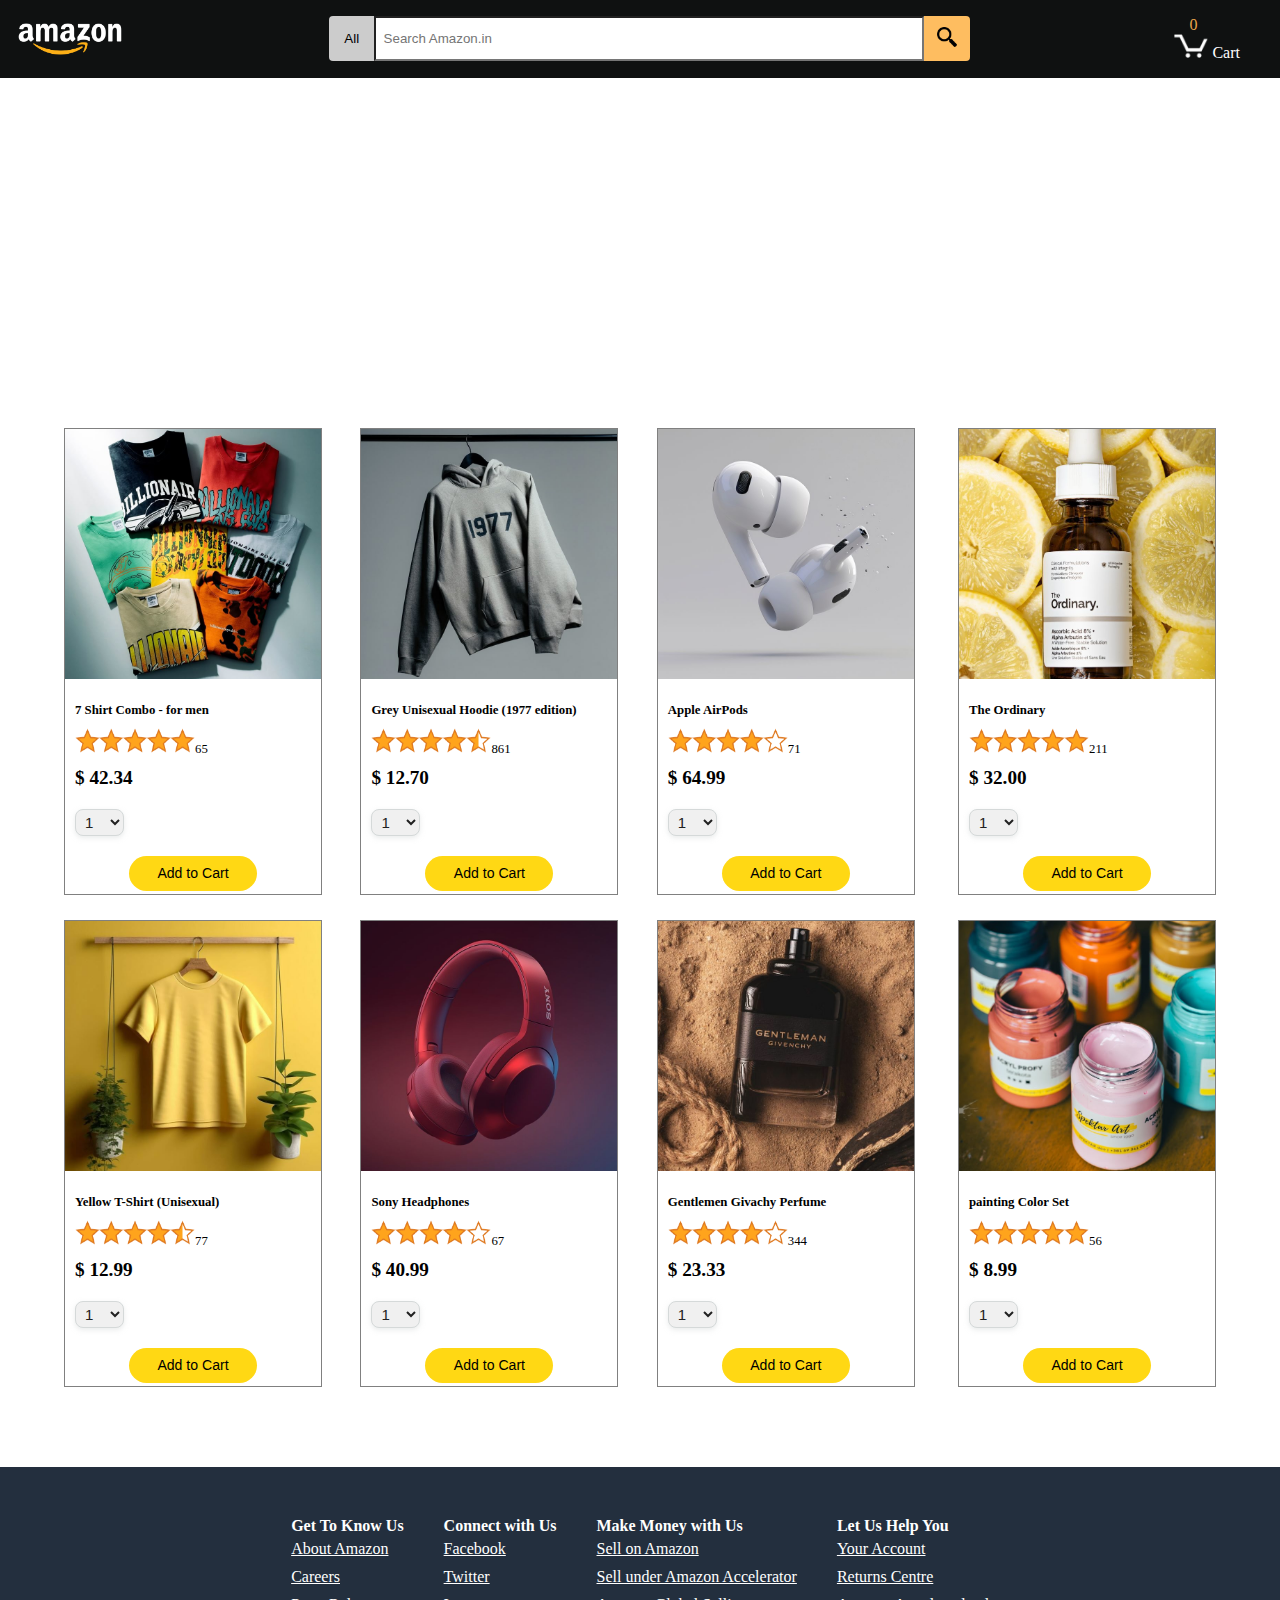
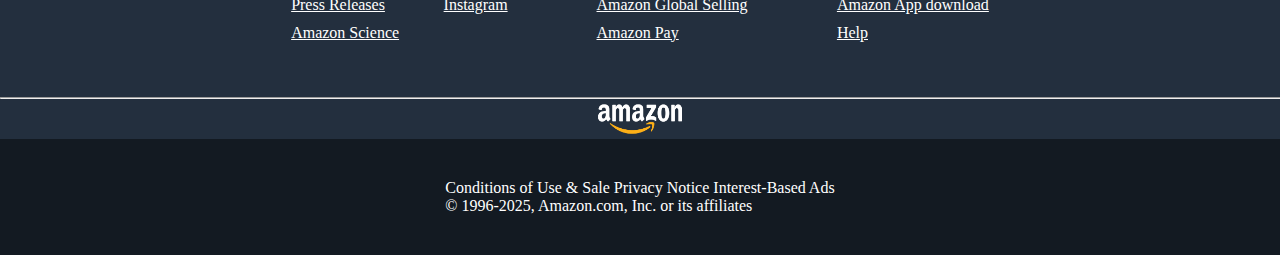
<file: index.html>
<!DOCTYPE html>
<html lang="en">

<head>
  <meta charset="UTF-8">
  <meta name="viewport" content="width=device-width, initial-scale=1.0">
  <title>Amazon-Clone</title>
  <link rel="stylesheet" href="/style/header.css">
  <link rel="stylesheet" href="/style/slider-animation.css">
  <link rel="stylesheet" href="/style/p-card.css">
  <link rel="stylesheet" href="/style/footer.css">
</head>

<body>
  <!-- Header Section -->
  <header class="header-list">
    <div class="left-section"><img src="/images/pngimg.com - amazon_PNG25.png" alt="amazon-logo" width="110px"
        class="logo-img"></div>

    <div class="middle-section">
      <div class="dropdown">
        <button>All</button>
        <div class="drop-content">
          <a href="">Alexa</a>
          <a href="">Amazon Books</a>
          <a href="">Amazon Deloveries</a>
          <a href="">Beauty Products</a>
          <a href="">Cat Products</a>
        </div>
      </div>

      <input class="search-bar" type="search" placeholder="  Search Amazon.in"><button class="search-icon"><img
          src="images/magnifying-glass-search.png" alt="search" width="20px"></button>
    </div>

    <div class="right-section">
      <a class="shopping-cart" href="check-out-page.html">
        <div class="cart-quantity js-cart-quantity">0</div>
        <img class="cart-qnt-txt" src="/images/cart-icon.png" alt="shopping-cart">
        <div class="cart-text cart-qnt-txt">Cart</div>
      </a>
    </div>
  </header>


  <div class="container">

    <!-- Slider Animation  -->
    <div class="slider-animation">
      <img class="img1" src="images/Boult_3000x1200-PC._CB543542644_.jpg" alt="flights">
      <img class="img2" src="images/BS_1X._CB549089977_.jpg" alt="offer">
      <img class="img3" src="images/PC_Hero_3000x1200_Asin-gaming-2x._CB547414496_.jpg" alt="sale">
    </div>



    <!-- Product Grid -->
    <section class="product-grid js-products-grid">
      <!-- Product Card -->
      
      
    </section>
  </div>


  <!-- Footer -->
   <footer class="footer-list">
    <section class="contact-container">
      <div class="about-us in-box">
        <div class="contactlist-heading">Get To Know Us</div>
        <a href="">About Amazon</a>
        <a href=""> Careers</a>
        <a href="">Press Releases</a>
        <a href="">Amazon Science </a>
      </div>

      <div class="connect in-box">
        <div class="contactlist-heading">Connect with Us</div>
        <a href="">Facebook</a>
        <a href="">Twitter</a>
        <a href="">Instagram</a>
      </div>

      <div class="make-money in-box">
        <div class="contactlist-heading">Make Money with Us</div>
        <a href="">Sell on Amazon</a>
        <a href="">Sell under Amazon Accelerator</a>
        <a href="">Amazon Global Selling</a>
        <a href="">Amazon Pay</a>
      </div>

      <div class="need-help in-box">
        <div class="contactlist-heading">Let Us Help You</div>
        <a href="">Your Account</a>
        <a href="">Returns Centre</a>
        <a href="">Amazon App download</a>
        <a href="">Help</a>
      </div>
    </section><hr style="width: 100vw;">

    <section class="user-location">
      <img src="/images/pngimg.com - amazon_PNG25.png" alt="">
    </section>

    <section class="copyright">
    Conditions of Use & Sale   Privacy Notice   Interest-Based Ads <br> &#169; 1996-2025, Amazon.com, Inc. or its affiliates 
    </section>



    <script type="module" src="/scripts/productCard.js"></script>
   </footer>
</body>
</html>
</file>
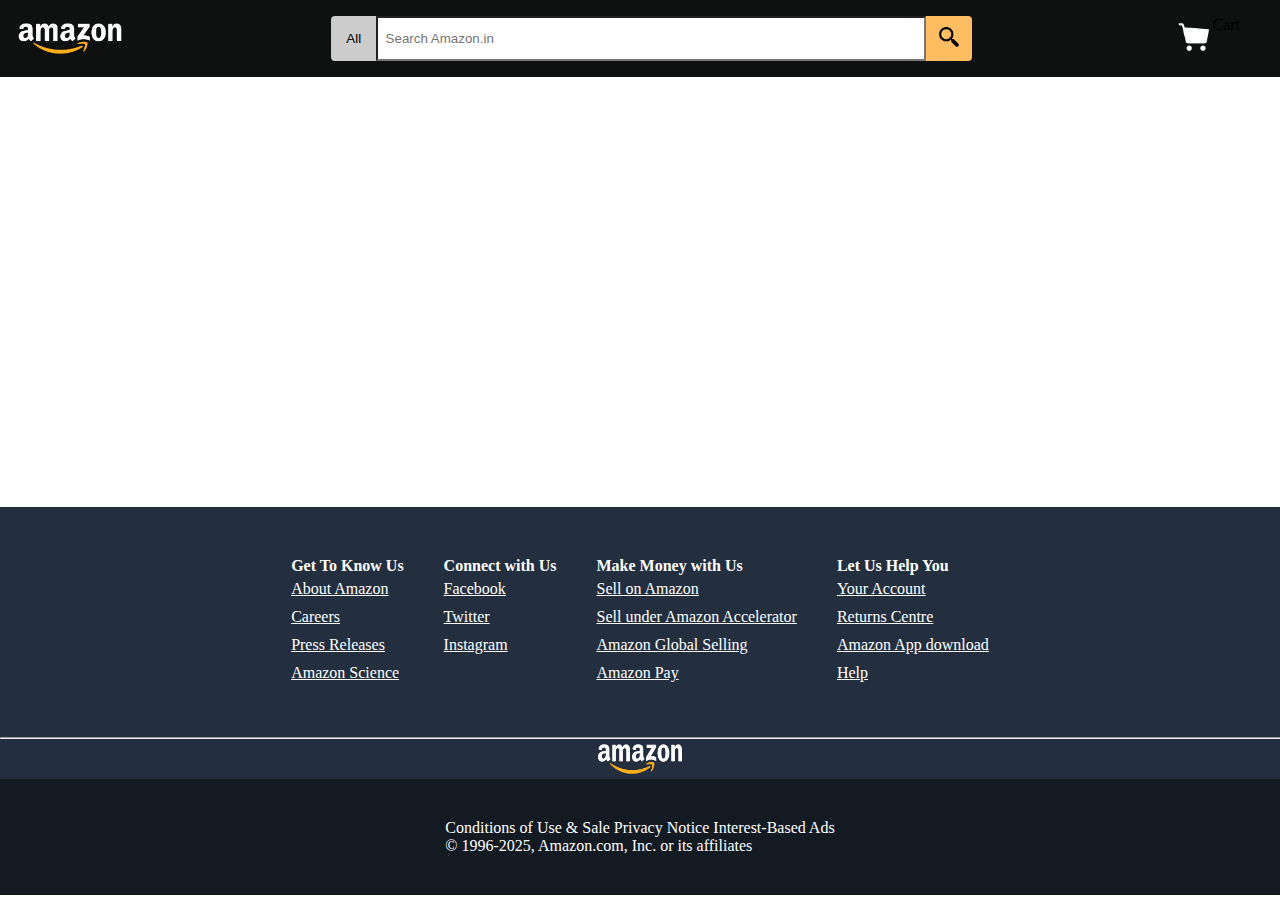
<file: amazon-clone.html>
<!DOCTYPE html>
<html lang="en">

<head>
  <meta charset="UTF-8">
  <meta name="viewport" content="width=device-width, initial-scale=1.0">
  <title>Amazon-Clone</title>
  <link rel="stylesheet" href="/style/header.css">
  <link rel="stylesheet" href="/style/slider-animation.css">
  <link rel="stylesheet" href="/style/p-card.css">
  <link rel="stylesheet" href="/style/footer.css">
</head>

<body>
  <!-- Header Section -->
  <header class="header-list">
    <div class="left-section"><img src="/images/pngimg.com - amazon_PNG25.png" alt="amazon-logo" width="110px"
        class="logo-img"></div>

    <div class="middle-section">
      <div class="dropdown">
        <button>All</button>
        <div class="drop-content">
          <a href="">Alexa</a>
          <a href="">Amazon Books</a>
          <a href="">Amazon Deloveries</a>
          <a href="">Beauty Products</a>
          <a href="">Cat Products</a>
        </div>
      </div>

      <input class="search-bar" type="search" placeholder="  Search Amazon.in"><button class="search-icon"><img
          src="images/magnifying-glass-search.png" alt="search" width="20px"></button>
    </div>

    <div class="right-section">
      <button class="shopping-cart"><img src="/images/icons8-cart-50.png" alt="shopping-cart"></button>
      <p>Cart</p>
    </div>
  </header>


  <div class="container">

    <!-- Slider Animation  -->
    <div class="slider-animation">
      <img class="img1" src="images/Boult_3000x1200-PC._CB543542644_.jpg" alt="flights">
      <img class="img2" src="images/BS_1X._CB549089977_.jpg" alt="offer">
      <img class="img3" src="images/PC_Hero_3000x1200_Asin-gaming-2x._CB547414496_.jpg" alt="sale">
    </div>



    <!-- Product Grid -->
    <section class="product-grid js-products-grid">
      <!-- Product Card -->
      
      
    </section>
  </div>


  <!-- Footer -->
   <footer class="footer-list">
    <section class="contact-container">
      <div class="about-us in-box">
        <div class="contactlist-heading">Get To Know Us</div>
        <a href="">About Amazon</a>
        <a href=""> Careers</a>
        <a href="">Press Releases</a>
        <a href="">Amazon Science </a>
      </div>

      <div class="connect in-box">
        <div class="contactlist-heading">Connect with Us</div>
        <a href="">Facebook</a>
        <a href="">Twitter</a>
        <a href="">Instagram</a>
      </div>

      <div class="make-money in-box">
        <div class="contactlist-heading">Make Money with Us</div>
        <a href="">Sell on Amazon</a>
        <a href="">Sell under Amazon Accelerator</a>
        <a href="">Amazon Global Selling</a>
        <a href="">Amazon Pay</a>
      </div>

      <div class="need-help in-box">
        <div class="contactlist-heading">Let Us Help You</div>
        <a href="">Your Account</a>
        <a href="">Returns Centre</a>
        <a href="">Amazon App download</a>
        <a href="">Help</a>
      </div>
    </section><hr style="width: 100vw;">

    <section class="user-location">
      <img src="/images/pngimg.com - amazon_PNG25.png" alt="">
    </section>

    <section class="copyright">
    Conditions of Use & Sale   Privacy Notice   Interest-Based Ads <br> &#169; 1996-2025, Amazon.com, Inc. or its affiliates 
    </section>





    <script src="/scripts/productCard.js"></script>
   </footer>
</body>
</html>
</file>
<file: style/header.css>
*{
  margin: 0;
  padding: 0;
}

.header-list{
  background: rgb(15, 17, 17);
  padding: 16px 0;
  display: flex;
  justify-content: space-between;
}

.logo-img{
  padding-left: 15px;
}

.left-section{
  display: flex;
  align-items: center;
}

.search-bar{
  height: 45px;
  width: 550px;
  border-radius: 0;
}

.search-icon{
  background-color: #febd60;
  padding: 8px 13px;
  border: none;
  border-radius: 0 4px 4px 0;
}

.search-icon:hover{
  background-color: #febd99;
}

.dropdown button{
  background-color: hsl(0, 0%, 80%);
  height: 45px;
  width: 45px;
  text-shadow: 10cm;
  border: none;
  cursor: pointer;
  border-radius: 4px 0 0 4px;
}

.dropdown a{
  display: block;
  text-decoration: none;
  padding: 10px 15px;
  color: white;
}

.dropdown a:hover{
  background: white;
  color: rgb(25, 25, 25);
}

.dropdown .drop-content{
  display: none;
  position: absolute;
  background: rgb(181, 175, 175);
  min-width: 100px;
  box-shadow: 2px 2px 5px hsl(0, 0%, 0%, 0.8);
  border-radius: 3px;
}

.dropdown:hover .drop-content{
  display: block;
}

.middle-section{
  display: inline-flex;
  align-self: center;
}

.right-section{
  display: flex;
  margin: 0 40px 0 0;
}

.right-section a{
  color: white;
  text-decoration: none;
}

.shopping-cart{
  background-color: rgb(15, 17, 17);
  border: none;
}

.shopping-cart img{
  width: 34px;
}

.cart-quantity{
  margin: 0 0 0 15px;
  color: #eba64b;
}

.cart-qnt-txt{
  display: flex;
  display: inline-table;
}
</file>
<file: style/slider-animation.css>
.slider-animation{
  position: absolute;
  width: 100vw;
  height: 80vh;
  overflow: hidden;
  display: flex;
  justify-content: center;
  align-items: center;
}

.slider-animation img {
  position: absolute;
  width: 100%;
  object-fit: cover;
  opacity: 0;
  transform: translateX(100%);
  transition: transform 1s ease-in-out, opacity 1s ease-in-out;
}

.slider-animation img.active {
  opacity: 1;
  transform: translateX(0);
}

@keyframes slide {
  0% {
      opacity: 0;
      transform: translateX(100%);
  }

  10% {
      opacity: 1;
      transform: translateX(0);
  }

  30% {
      opacity: 1;
      transform: translateX(0);
  }

  40% {
      opacity: 0;
      transform: translateX(-100%);
  }

  100% {
      opacity: 0;
      transform: translateX(-100%);
  }
}

.slider-animation img:nth-child(1) {
  animation: slide 9s infinite 0s;
}

.slider-animation img:nth-child(2) {
  animation: slide 9s infinite 3s;
}

.slider-animation img:nth-child(3) {
  animation: slide 9s infinite 6s;
}
</file>
<file: style/p-card.css>
.container{
  position: relative;
}

.product-grid{
  display: grid;
  position: relative;
  grid-template-columns: 1fr 1fr 2fr 1fr;
  row-gap: 25px;
  column-gap: 3vw;
  width: 90vw;
  margin: auto;
  padding: 350px 0 0 0;
}

.product-card{
  width: 20vw;
  height: 465px;
  overflow: hidden;
  font-size: 0.8em;
  border: 1px solid grey;
}

.text-area{
  padding: 10px;
}

.p-img{
  width: inherit;
  height: 250px;
  object-fit: cover;
}

.p-name{
  font-weight: 700;
  font-family: 'Times New Roman';
}

.rating-star img{
  width: 120px;
  height: 25px;
}

select {
  color: rgb(33, 33, 33);
  background-color: rgb(240, 240, 240);
  border: 1px solid rgb(213, 217, 217);
  border-radius: 8px;
  padding: 3px 5px;
  font-size: 15px;
  cursor: pointer;
  box-shadow: 0 2px 5px rgba(213, 217, 217, 0.5);
}

.atc-btn{
  color: black;
  background-color: rgb(255, 216, 20);
  border: 1px solid rgb(252, 210, 0);
  font-size: 1.1em;
  height: 35px;
  width: 10vw;
  border-radius: 20px;
  border: none;
  margin-left: 5vw;
}

.atc-btn:hover{
  background-color: rgb(247, 202, 0);
  border: 1px solid rgb(242, 194, 0);
}

.card-padding{
  padding-bottom: 10px;
}

.p-price{
  padding-bottom: 20px;
}
</file>
<file: style/footer.css>
.footer-list{
  background: #232F3E;
  color: white;
  margin: 80px 0 0 0;
}

.contact-container{
  display: flex;
  justify-content: center;
  padding: 50px 0;
}

.in-box{
  display: flex;
  flex-direction: column;
  padding: 0  20px;
}

.in-box a{
  padding: 5px 0;
  color: white;
}

.contactlist-heading{
  font-weight: 900;
}

.user-location{
  display: flex;
  justify-content: center;
}

.user-location img{
  width: 90px;
  height: 40px;
}

.copyright{
  padding: 40px 0;
  background: #131A22;
  display: flex;
  justify-content: center;
}
</file>
